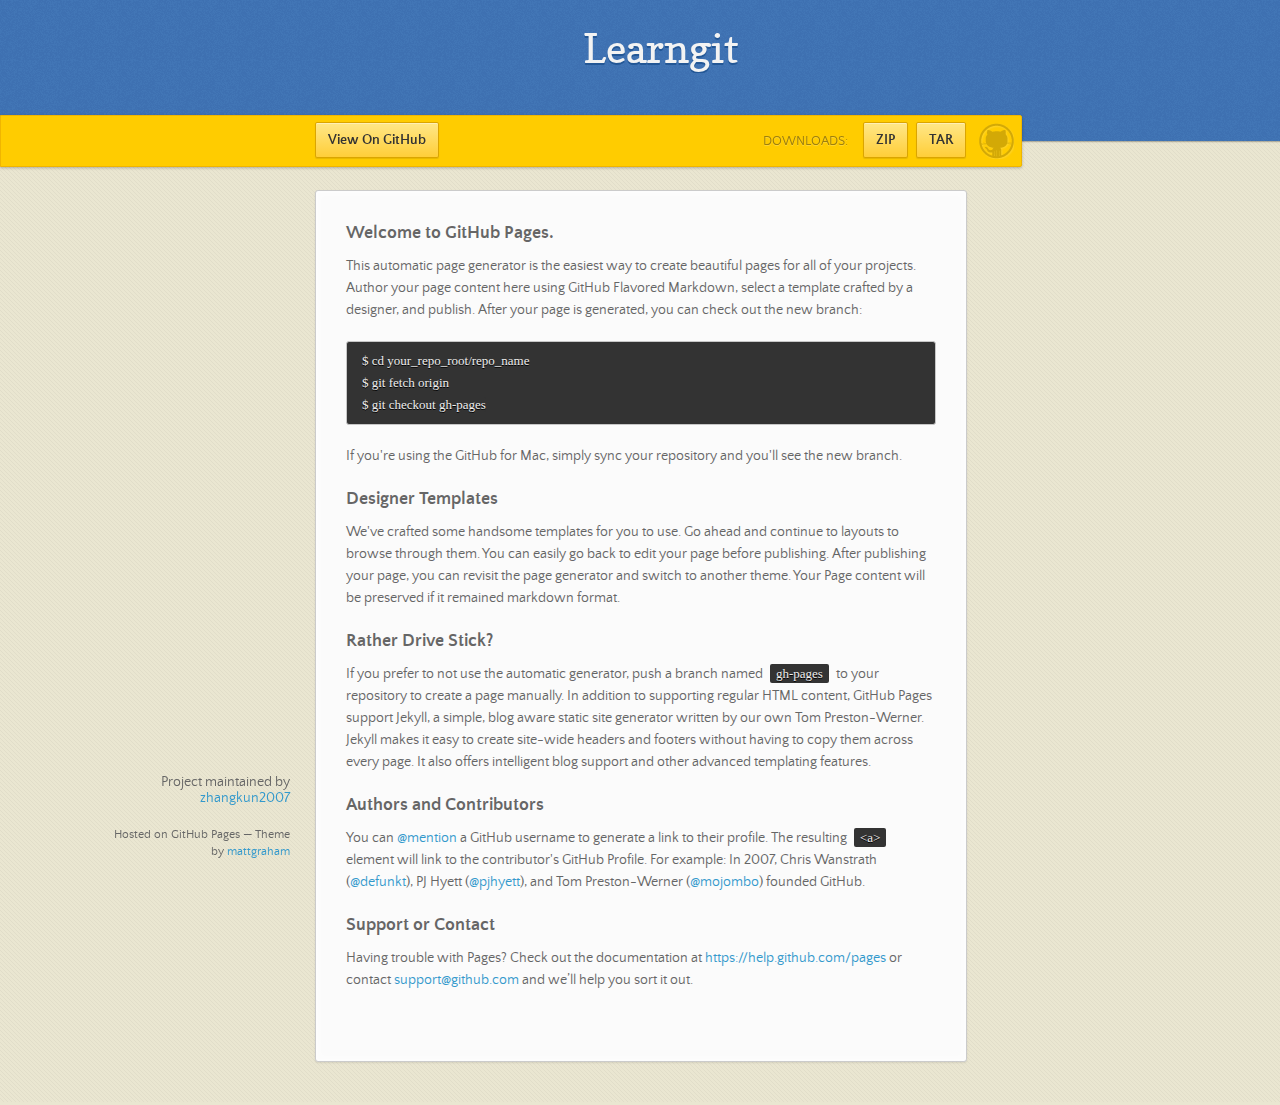
<file: index.html>
<!doctype html>
<html>
  <head>
    <meta charset="utf-8">
    <meta http-equiv="X-UA-Compatible" content="chrome=1">
    <title>Learngit by zhangkun2007</title>
    <link rel="stylesheet" href="stylesheets/styles.css">
    <link rel="stylesheet" href="stylesheets/github-dark.css">
    <script src="https://ajax.googleapis.com/ajax/libs/jquery/1.7.1/jquery.min.js"></script>
    <script src="javascripts/main.js"></script>
    <!--[if lt IE 9]>
      <script src="//html5shiv.googlecode.com/svn/trunk/html5.js"></script>
    <![endif]-->
    <meta name="viewport" content="width=device-width, initial-scale=1, user-scalable=no">

  </head>
  <body>

      <header>
        <h1>Learngit</h1>
        <p></p>
      </header>

      <div id="banner">
        <span id="logo"></span>

        <a href="https://github.com/zhangkun2007/learngit" class="button fork"><strong>View On GitHub</strong></a>
        <div class="downloads">
          <span>Downloads:</span>
          <ul>
            <li><a href="https://github.com/zhangkun2007/learngit/zipball/master" class="button">ZIP</a></li>
            <li><a href="https://github.com/zhangkun2007/learngit/tarball/master" class="button">TAR</a></li>
          </ul>
        </div>
      </div><!-- end banner -->

    <div class="wrapper">
      <nav>
        <ul></ul>
      </nav>
      <section>
        <h3>
<a id="welcome-to-github-pages" class="anchor" href="#welcome-to-github-pages" aria-hidden="true"><span class="octicon octicon-link"></span></a>Welcome to GitHub Pages.</h3>

<p>This automatic page generator is the easiest way to create beautiful pages for all of your projects. Author your page content here using GitHub Flavored Markdown, select a template crafted by a designer, and publish. After your page is generated, you can check out the new branch:</p>

<pre><code>$ cd your_repo_root/repo_name
$ git fetch origin
$ git checkout gh-pages
</code></pre>

<p>If you're using the GitHub for Mac, simply sync your repository and you'll see the new branch.</p>

<h3>
<a id="designer-templates" class="anchor" href="#designer-templates" aria-hidden="true"><span class="octicon octicon-link"></span></a>Designer Templates</h3>

<p>We've crafted some handsome templates for you to use. Go ahead and continue to layouts to browse through them. You can easily go back to edit your page before publishing. After publishing your page, you can revisit the page generator and switch to another theme. Your Page content will be preserved if it remained markdown format.</p>

<h3>
<a id="rather-drive-stick" class="anchor" href="#rather-drive-stick" aria-hidden="true"><span class="octicon octicon-link"></span></a>Rather Drive Stick?</h3>

<p>If you prefer to not use the automatic generator, push a branch named <code>gh-pages</code> to your repository to create a page manually. In addition to supporting regular HTML content, GitHub Pages support Jekyll, a simple, blog aware static site generator written by our own Tom Preston-Werner. Jekyll makes it easy to create site-wide headers and footers without having to copy them across every page. It also offers intelligent blog support and other advanced templating features.</p>

<h3>
<a id="authors-and-contributors" class="anchor" href="#authors-and-contributors" aria-hidden="true"><span class="octicon octicon-link"></span></a>Authors and Contributors</h3>

<p>You can <a href="https://github.com/blog/821" class="user-mention">@mention</a> a GitHub username to generate a link to their profile. The resulting <code>&lt;a&gt;</code> element will link to the contributor's GitHub Profile. For example: In 2007, Chris Wanstrath (<a href="https://github.com/defunkt" class="user-mention">@defunkt</a>), PJ Hyett (<a href="https://github.com/pjhyett" class="user-mention">@pjhyett</a>), and Tom Preston-Werner (<a href="https://github.com/mojombo" class="user-mention">@mojombo</a>) founded GitHub.</p>

<h3>
<a id="support-or-contact" class="anchor" href="#support-or-contact" aria-hidden="true"><span class="octicon octicon-link"></span></a>Support or Contact</h3>

<p>Having trouble with Pages? Check out the documentation at <a href="https://help.github.com/pages">https://help.github.com/pages</a> or contact <a href="mailto:support@github.com">support@github.com</a> and we’ll help you sort it out.</p>
      </section>
      <footer>
        <p>Project maintained by <a href="https://github.com/zhangkun2007">zhangkun2007</a></p>
        <p><small>Hosted on GitHub Pages &mdash; Theme by <a href="https://twitter.com/michigangraham">mattgraham</a></small></p>
      </footer>
    </div>
    <!--[if !IE]><script>fixScale(document);</script><![endif]-->
    
  </body>
</html>
</file>
<file: stylesheets/styles.css>
/*
Leap Day for GitHub Pages
by Matt Graham
*/
@font-face {
  font-family: 'Quattrocento Sans';
  src: url("../fonts/quattrocentosans-bold-webfont.eot");
  src: url("../fonts/quattrocentosans-bold-webfont.eot?#iefix") format("embedded-opentype"), url("../fonts/quattrocentosans-bold-webfont.woff") format("woff"), url("../fonts/quattrocentosans-bold-webfont.ttf") format("truetype"), url("../fonts/quattrocentosans-bold-webfont.svg#QuattrocentoSansBold") format("svg");
  font-weight: bold;
  font-style: normal;
}

@font-face {
  font-family: 'Quattrocento Sans';
  src: url("../fonts/quattrocentosans-bolditalic-webfont.eot");
  src: url("../fonts/quattrocentosans-bolditalic-webfont.eot?#iefix") format("embedded-opentype"), url("../fonts/quattrocentosans-bolditalic-webfont.woff") format("woff"), url("../fonts/quattrocentosans-bolditalic-webfont.ttf") format("truetype"), url("../fonts/quattrocentosans-bolditalic-webfont.svg#QuattrocentoSansBoldItalic") format("svg");
  font-weight: bold;
  font-style: italic;
}

@font-face {
  font-family: 'Quattrocento Sans';
  src: url("../fonts/quattrocentosans-italic-webfont.eot");
  src: url("../fonts/quattrocentosans-italic-webfont.eot?#iefix") format("embedded-opentype"), url("../fonts/quattrocentosans-italic-webfont.woff") format("woff"), url("../fonts/quattrocentosans-italic-webfont.ttf") format("truetype"), url("../fonts/quattrocentosans-italic-webfont.svg#QuattrocentoSansItalic") format("svg");
  font-weight: normal;
  font-style: italic;
}

@font-face {
  font-family: 'Quattrocento Sans';
  src: url("../fonts/quattrocentosans-regular-webfont.eot");
  src: url("../fonts/quattrocentosans-regular-webfont.eot?#iefix") format("embedded-opentype"), url("../fonts/quattrocentosans-regular-webfont.woff") format("woff"), url("../fonts/quattrocentosans-regular-webfont.ttf") format("truetype"), url("../fonts/quattrocentosans-regular-webfont.svg#QuattrocentoSansRegular") format("svg");
  font-weight: normal;
  font-style: normal;
}

@font-face {
  font-family: 'Copse';
  src: url("../fonts/copse-regular-webfont.eot");
  src: url("../fonts/copse-regular-webfont.eot?#iefix") format("embedded-opentype"), url("../fonts/copse-regular-webfont.woff") format("woff"), url("../fonts/copse-regular-webfont.ttf") format("truetype"), url("../fonts/copse-regular-webfont.svg#CopseRegular") format("svg");
  font-weight: normal;
  font-style: normal;
}

/* normalize.css 2012-02-07T12:37 UTC - https://github.com/necolas/normalize.css */
/* =============================================================================
   HTML5 display definitions
   ========================================================================== */
/*
 * Corrects block display not defined in IE6/7/8/9 & FF3
 */
article,
aside,
details,
figcaption,
figure,
footer,
header,
hgroup,
nav,
section,
summary {
  display: block;
}

/*
 * Corrects inline-block display not defined in IE6/7/8/9 & FF3
 */
audio,
canvas,
video {
  display: inline-block;
  *display: inline;
  *zoom: 1;
}

/*
 * Prevents modern browsers from displaying 'audio' without controls
 */
audio:not([controls]) {
  display: none;
}

/*
 * Addresses styling for 'hidden' attribute not present in IE7/8/9, FF3, S4
 * Known issue: no IE6 support
 */
[hidden] {
  display: none;
}

/* =============================================================================
   Base
   ========================================================================== */
/*
 * 1. Corrects text resizing oddly in IE6/7 when body font-size is set using em units
 *    http://clagnut.com/blog/348/#c790
 * 2. Prevents iOS text size adjust after orientation change, without disabling user zoom
 *    www.456bereastreet.com/archive/201012/controlling_text_size_in_safari_for_ios_without_disabling_user_zoom/
 */
html {
  font-size: 100%;
  /* 1 */
  -webkit-text-size-adjust: 100%;
  /* 2 */
  -ms-text-size-adjust: 100%;
  /* 2 */
}

/*
 * Addresses font-family inconsistency between 'textarea' and other form elements.
 */
html,
button,
input,
select,
textarea {
  font-family: sans-serif;
}

/*
 * Addresses margins handled incorrectly in IE6/7
 */
body {
  margin: 0;
}

/* =============================================================================
   Links
   ========================================================================== */
/*
 * Addresses outline displayed oddly in Chrome
 */
a:focus {
  outline: thin dotted;
}

/*
 * Improves readability when focused and also mouse hovered in all browsers
 * people.opera.com/patrickl/experiments/keyboard/test
 */
a:hover,
a:active {
  outline: 0;
}

/* =============================================================================
   Typography
   ========================================================================== */
/*
 * Addresses font sizes and margins set differently in IE6/7
 * Addresses font sizes within 'section' and 'article' in FF4+, Chrome, S5
 */
h1 {
  font-size: 2em;
  margin: 0.67em 0;
}

h2 {
  font-size: 1.5em;
  margin: 0.83em 0;
}

h3 {
  font-size: 1.17em;
  margin: 1em 0;
}

h4 {
  font-size: 1em;
  margin: 1.33em 0;
}

h5 {
  font-size: 0.83em;
  margin: 1.67em 0;
}

h6 {
  font-size: 0.75em;
  margin: 2.33em 0;
}

/*
 * Addresses styling not present in IE7/8/9, S5, Chrome
 */
abbr[title] {
  border-bottom: 1px dotted;
}

/*
 * Addresses style set to 'bolder' in FF3+, S4/5, Chrome
*/
b,
strong {
  font-weight: bold;
}

blockquote {
  margin: 1em 40px;
}

/*
 * Addresses styling not present in S5, Chrome
 */
dfn {
  font-style: italic;
}

/*
 * Addresses styling not present in IE6/7/8/9
 */
mark {
  background: #ff0;
  color: #000;
}

/*
 * Addresses margins set differently in IE6/7
 */
p,
pre {
  margin: 1em 0;
}

/*
 * Corrects font family set oddly in IE6, S4/5, Chrome
 * en.wikipedia.org/wiki/User:Davidgothberg/Test59
 */
pre,
code,
kbd,
samp {
  font-family: monospace, serif;
  _font-family: 'courier new', monospace;
  font-size: 1em;
}

/*
 * 1. Addresses CSS quotes not supported in IE6/7
 * 2. Addresses quote property not supported in S4
 */
/* 1 */
q {
  quotes: none;
}

/* 2 */
q:before,
q:after {
  content: '';
  content: none;
}

small {
  font-size: 75%;
}

/*
 * Prevents sub and sup affecting line-height in all browsers
 * gist.github.com/413930
 */
sub,
sup {
  font-size: 75%;
  line-height: 0;
  position: relative;
  vertical-align: baseline;
}

sup {
  top: -0.5em;
}

sub {
  bottom: -0.25em;
}

/* =============================================================================
   Lists
   ========================================================================== */
/*
 * Addresses margins set differently in IE6/7
 */
dl,
menu,
ol,
ul {
  margin: 1em 0;
}

dd {
  margin: 0 0 0 40px;
}

/*
 * Addresses paddings set differently in IE6/7
 */
menu,
ol,
ul {
  padding: 0 0 0 40px;
}

/*
 * Corrects list images handled incorrectly in IE7
 */
nav ul,
nav ol {
  list-style: none;
  list-style-image: none;
}

/* =============================================================================
   Embedded content
   ========================================================================== */
/*
 * 1. Removes border when inside 'a' element in IE6/7/8/9, FF3
 * 2. Improves image quality when scaled in IE7
 *    code.flickr.com/blog/2008/11/12/on-ui-quality-the-little-things-client-side-image-resizing/
 */
img {
  border: 0;
  /* 1 */
  -ms-interpolation-mode: bicubic;
  /* 2 */
}

/*
 * Corrects overflow displayed oddly in IE9
 */
svg:not(:root) {
  overflow: hidden;
}

/* =============================================================================
   Figures
   ========================================================================== */
/*
 * Addresses margin not present in IE6/7/8/9, S5, O11
 */
figure {
  margin: 0;
}

/* =============================================================================
   Forms
   ========================================================================== */
/*
 * Corrects margin displayed oddly in IE6/7
 */
form {
  margin: 0;
}

/*
 * Define consistent border, margin, and padding
 */
fieldset {
  border: 1px solid #c0c0c0;
  margin: 0 2px;
  padding: 0.35em 0.625em 0.75em;
}

/*
 * 1. Corrects color not being inherited in IE6/7/8/9
 * 2. Corrects text not wrapping in FF3 
 * 3. Corrects alignment displayed oddly in IE6/7
 */
legend {
  border: 0;
  /* 1 */
  padding: 0;
  white-space: normal;
  /* 2 */
  *margin-left: -7px;
  /* 3 */
}

/*
 * 1. Corrects font size not being inherited in all browsers
 * 2. Addresses margins set differently in IE6/7, FF3+, S5, Chrome
 * 3. Improves appearance and consistency in all browsers
 */
button,
input,
select,
textarea {
  font-size: 100%;
  /* 1 */
  margin: 0;
  /* 2 */
  vertical-align: baseline;
  /* 3 */
  *vertical-align: middle;
  /* 3 */
}

/*
 * Addresses FF3/4 setting line-height on 'input' using !important in the UA stylesheet
 */
button,
input {
  line-height: normal;
  /* 1 */
}

/*
 * 1. Improves usability and consistency of cursor style between image-type 'input' and others
 * 2. Corrects inability to style clickable 'input' types in iOS
 * 3. Removes inner spacing in IE7 without affecting normal text inputs
 *    Known issue: inner spacing remains in IE6
 */
button,
input[type="button"],
input[type="reset"],
input[type="submit"] {
  cursor: pointer;
  /* 1 */
  -webkit-appearance: button;
  /* 2 */
  *overflow: visible;
  /* 3 */
}

/*
 * Re-set default cursor for disabled elements
 */
button[disabled],
input[disabled] {
  cursor: default;
}

/*
 * 1. Addresses box sizing set to content-box in IE8/9
 * 2. Removes excess padding in IE8/9
 * 3. Removes excess padding in IE7
      Known issue: excess padding remains in IE6
 */
input[type="checkbox"],
input[type="radio"] {
  box-sizing: border-box;
  /* 1 */
  padding: 0;
  /* 2 */
  *height: 13px;
  /* 3 */
  *width: 13px;
  /* 3 */
}

/*
 * 1. Addresses appearance set to searchfield in S5, Chrome
 * 2. Addresses box-sizing set to border-box in S5, Chrome (include -moz to future-proof)
 */
input[type="search"] {
  -webkit-appearance: textfield;
  /* 1 */
  -moz-box-sizing: content-box;
  -webkit-box-sizing: content-box;
  /* 2 */
  box-sizing: content-box;
}

/*
 * Removes inner padding and search cancel button in S5, Chrome on OS X
 */
input[type="search"]::-webkit-search-decoration,
input[type="search"]::-webkit-search-cancel-button {
  -webkit-appearance: none;
}

/*
 * Removes inner padding and border in FF3+
 * www.sitepen.com/blog/2008/05/14/the-devils-in-the-details-fixing-dojos-toolbar-buttons/
 */
button::-moz-focus-inner,
input::-moz-focus-inner {
  border: 0;
  padding: 0;
}

/*
 * 1. Removes default vertical scrollbar in IE6/7/8/9
 * 2. Improves readability and alignment in all browsers
 */
textarea {
  overflow: auto;
  /* 1 */
  vertical-align: top;
  /* 2 */
}

/* =============================================================================
   Tables
   ========================================================================== */
/*
 * Remove most spacing between table cells
 */
table {
  border-collapse: collapse;
  border-spacing: 0;
}

body {
  font: 14px/22px "Quattrocento Sans", "Helvetica Neue", Helvetica, Arial, sans-serif;
  color: #666;
  font-weight: 300;
  margin: 0px;
  padding: 0px 0 20px 0px;
  background: url(../images/body-background.png) #eae6d1;
}

h1, h2, h3, h4, h5, h6 {
  color: #333;
  margin: 0 0 10px;
}

p, ul, ol, table, pre, dl {
  margin: 0 0 20px;
}

h1, h2, h3 {
  line-height: 1.1;
}

h1 {
  font-size: 28px;
}

h2 {
  font-size: 24px;
  color: #393939;
}

h3, h4, h5, h6 {
  color: #666666;
}

h3 {
  font-size: 18px;
  line-height: 24px;
}

a {
  color: #3399cc;
  font-weight: 400;
  text-decoration: none;
}

a small {
  font-size: 11px;
  color: #666;
  margin-top: -0.6em;
  display: block;
}

ul {
  list-style-image: url("../images/bullet.png");
}

strong {
  font-weight: bold;
  color: #333;
}

.wrapper {
  width: 650px;
  margin: 0 auto;
  position: relative;
}

section img {
  max-width: 100%;
}

blockquote {
  border-left: 1px solid #ffcc00;
  margin: 0;
  padding: 0 0 0 20px;
  font-style: italic;
}

code {
  font-family: "Lucida Sans", Monaco, Bitstream Vera Sans Mono, Lucida Console, Terminal;
  font-size: 13px;
  color: #efefef;
  text-shadow: 0px 1px 0px #000;
  margin: 0 4px;
  padding: 2px 6px;
  background: #333;
  -moz-border-radius: 2px;
  -webkit-border-radius: 2px;
  -o-border-radius: 2px;
  -ms-border-radius: 2px;
  -khtml-border-radius: 2px;
  border-radius: 2px;
}

pre {
  padding: 8px 15px;
  background: #333333;
  -moz-border-radius: 3px;
  -webkit-border-radius: 3px;
  -o-border-radius: 3px;
  -ms-border-radius: 3px;
  -khtml-border-radius: 3px;
  border-radius: 3px;
  border: 1px solid #c7c7c7;
  overflow: auto;
  overflow-y: hidden;
}
pre code {
  margin: 0px;
  padding: 0px;
}

table {
  width: 100%;
  border-collapse: collapse;
}

th {
  text-align: left;
  padding: 5px 10px;
  border-bottom: 1px solid #e5e5e5;
  color: #444;
}

td {
  text-align: left;
  padding: 5px 10px;
  border-bottom: 1px solid #e5e5e5;
  border-right: 1px solid #ffcc00;
}
td:first-child {
  border-left: 1px solid #ffcc00;
}

hr {
  border: 0;
  outline: none;
  height: 11px;
  background: transparent url("../images/hr.gif") center center repeat-x;
  margin: 0 0 20px;
}

dt {
  color: #444;
  font-weight: 700;
}

header {
  padding: 25px 20px 40px 20px;
  margin: 0;
  position: fixed;
  top: 0;
  left: 0;
  right: 0;
  width: 100%;
  text-align: center;
  background: url(../images/background.png) #4276b6;
  -moz-box-shadow: 1px 0px 2px rgba(0, 0, 0, 0.75);
  -webkit-box-shadow: 1px 0px 2px rgba(0, 0, 0, 0.75);
  -o-box-shadow: 1px 0px 2px rgba(0, 0, 0, 0.75);
  box-shadow: 1px 0px 2px rgba(0, 0, 0, 0.75);
  z-index: 99;
  -webkit-font-smoothing: antialiased;
  min-height: 76px;
}
header h1 {
  font: 40px/48px "Copse", "Helvetica Neue", Helvetica, Arial, sans-serif;
  color: #f3f3f3;
  text-shadow: 0px 2px 0px #235796;
  margin: 0px;
  white-space: nowrap;
  overflow: hidden;
  text-overflow: ellipsis;
  -o-text-overflow: ellipsis;
  -ms-text-overflow: ellipsis;
}
header p {
  color: #d8d8d8;
  text-shadow: rgba(0, 0, 0, 0.2) 0 1px 0;
  font-size: 18px;
  margin: 0px;
}

#banner {
  z-index: 100;
  left: 0;
  right: 50%;
  height: 50px;
  margin-right: -382px;
  position: fixed;
  top: 115px;
  background: #ffcc00;
  border: 1px solid #f0b500;
  -moz-box-shadow: 0px 1px 3px rgba(0, 0, 0, 0.25);
  -webkit-box-shadow: 0px 1px 3px rgba(0, 0, 0, 0.25);
  -o-box-shadow: 0px 1px 3px rgba(0, 0, 0, 0.25);
  box-shadow: 0px 1px 3px rgba(0, 0, 0, 0.25);
  -moz-border-radius: 0px 2px 2px 0px;
  -webkit-border-radius: 0px 2px 2px 0px;
  -o-border-radius: 0px 2px 2px 0px;
  -ms-border-radius: 0px 2px 2px 0px;
  -khtml-border-radius: 0px 2px 2px 0px;
  border-radius: 0px 2px 2px 0px;
  padding-right: 10px;
}
#banner .button {
  border: 1px solid #dba500;
  background: -webkit-gradient(linear, 50% 0%, 50% 100%, color-stop(0%, #ffe788), color-stop(100%, #ffce38));
  background: -webkit-linear-gradient(#ffe788, #ffce38);
  background: -moz-linear-gradient(#ffe788, #ffce38);
  background: -o-linear-gradient(#ffe788, #ffce38);
  background: -ms-linear-gradient(#ffe788, #ffce38);
  background: linear-gradient(#ffe788, #ffce38);
  -moz-border-radius: 2px;
  -webkit-border-radius: 2px;
  -o-border-radius: 2px;
  -ms-border-radius: 2px;
  -khtml-border-radius: 2px;
  border-radius: 2px;
  -moz-box-shadow: inset 0px 1px 0px rgba(255, 255, 255, 0.4), 0px 1px 1px rgba(0, 0, 0, 0.1);
  -webkit-box-shadow: inset 0px 1px 0px rgba(255, 255, 255, 0.4), 0px 1px 1px rgba(0, 0, 0, 0.1);
  -o-box-shadow: inset 0px 1px 0px rgba(255, 255, 255, 0.4), 0px 1px 1px rgba(0, 0, 0, 0.1);
  box-shadow: inset 0px 1px 0px rgba(255, 255, 255, 0.4), 0px 1px 1px rgba(0, 0, 0, 0.1);
  background-color: #FFE788;
  margin-left: 5px;
  padding: 10px 12px;
  margin-top: 6px;
  line-height: 14px;
  font-size: 14px;
  color: #333;
  font-weight: bold;
  display: inline-block;
  text-align: center;
}
#banner .button:hover {
  background: -webkit-gradient(linear, 50% 0%, 50% 100%, color-stop(0%, #ffe788), color-stop(100%, #ffe788));
  background: -webkit-linear-gradient(#ffe788, #ffe788);
  background: -moz-linear-gradient(#ffe788, #ffe788);
  background: -o-linear-gradient(#ffe788, #ffe788);
  background: -ms-linear-gradient(#ffe788, #ffe788);
  background: linear-gradient(#ffe788, #ffe788);
  background-color: #ffeca0;
}
#banner .fork {
  position: fixed;
  left: 50%;
  margin-left: -325px;
  padding: 10px 12px;
  margin-top: 6px;
  line-height: 14px;
  font-size: 14px;
  background-color: #FFE788;
}
#banner .downloads {
  float: right;
  margin: 0 45px 0 0;
}
#banner .downloads span {
  float: left;
  line-height: 52px;
  font-size: 90%;
  color: #9d7f0d;
  text-transform: uppercase;
  text-shadow: rgba(255, 255, 255, 0.2) 0 1px 0;
}
#banner ul {
  list-style: none;
  height: 40px;
  padding: 0;
  float: left;
  margin-left: 10px;
}
#banner ul li {
  display: inline;
}
#banner ul li a.button {
  background-color: #FFE788;
}
#banner #logo {
  position: absolute;
  height: 36px;
  width: 36px;
  right: 7px;
  top: 7px;
  display: block;
  background: url(../images/octocat-logo.png);
}

section {
  width: 590px;
  padding: 30px 30px 50px 30px;
  margin: 20px 0;
  margin-top: 190px;
  position: relative;
  background: #fbfbfb;
  -moz-border-radius: 3px;
  -webkit-border-radius: 3px;
  -o-border-radius: 3px;
  -ms-border-radius: 3px;
  -khtml-border-radius: 3px;
  border-radius: 3px;
  border: 1px solid #cbcbcb;
  -moz-box-shadow: 0px 1px 2px rgba(0, 0, 0, 0.09), inset 0px 0px 2px 2px rgba(255, 255, 255, 0.5), inset 0 0 5px 5px rgba(255, 255, 255, 0.4);
  -webkit-box-shadow: 0px 1px 2px rgba(0, 0, 0, 0.09), inset 0px 0px 2px 2px rgba(255, 255, 255, 0.5), inset 0 0 5px 5px rgba(255, 255, 255, 0.4);
  -o-box-shadow: 0px 1px 2px rgba(0, 0, 0, 0.09), inset 0px 0px 2px 2px rgba(255, 255, 255, 0.5), inset 0 0 5px 5px rgba(255, 255, 255, 0.4);
  box-shadow: 0px 1px 2px rgba(0, 0, 0, 0.09), inset 0px 0px 2px 2px rgba(255, 255, 255, 0.5), inset 0 0 5px 5px rgba(255, 255, 255, 0.4);
}

small {
  font-size: 12px;
}

nav {
  width: 230px;
  position: fixed;
  top: 220px;
  left: 50%;
  margin-left: -580px;
  text-align: right;
}
nav ul {
  list-style: none;
  list-style-image: none;
  font-size: 14px;
  line-height: 24px;
}
nav ul li {
  padding: 5px 0px;
  line-height: 16px;
}
nav ul li.tag-h1 {
  font-size: 1.2em;
}
nav ul li.tag-h1 a {
  font-weight: bold;
  color: #333;
}
nav ul li.tag-h2 + .tag-h1 {
  margin-top: 10px;
}
nav ul a {
  color: #666;
}
nav ul a:hover {
  color: #999;
}

footer {
  width: 180px;
  position: fixed;
  left: 50%;
  margin-left: -530px;
  bottom: 20px;
  text-align: right;
  line-height: 16px;
}

@media print, screen and (max-width: 1060px) {
  div.wrapper {
    width: auto;
    margin: 0;
  }

  nav {
    display: none;
  }

  header, section, footer {
    float: none;
  }
  header h1, section h1, footer h1 {
    white-space: nowrap;
    overflow: hidden;
    text-overflow: ellipsis;
    -o-text-overflow: ellipsis;
    -ms-text-overflow: ellipsis;
  }

  #banner {
    width: 100%;
  }
  #banner .downloads {
    margin-right: 60px;
  }
  #banner #logo {
    margin-right: 15px;
  }

  section {
    border: 1px solid #e5e5e5;
    border-width: 1px 0;
    padding: 20px auto;
    margin: 190px auto 20px;
    max-width: 600px;
  }

  footer {
    text-align: center;
    margin: 20px auto;
    position: relative;
    left: auto;
    bottom: auto;
    width: auto;
  }
}
@media print, screen and (max-width: 720px) {
  body {
    word-wrap: break-word;
  }

  header {
    padding: 20px 20px;
    margin: 0;
  }
  header h1 {
    font-size: 32px;
    white-space: nowrap;
    overflow: hidden;
    text-overflow: ellipsis;
    -o-text-overflow: ellipsis;
    -ms-text-overflow: ellipsis;
  }
  header p {
    display: none;
  }

  #banner {
    top: 80px;
  }
  #banner .fork {
    float: left;
    display: inline-block;
    margin-left: 0px;
    position: fixed;
    left: 20px;
  }

  section {
    margin-top: 130px;
    margin-bottom: 0px;
    width: auto;
  }

  header ul, header p.view {
    position: static;
  }
}
@media print, screen and (max-width: 480px) {
  header {
    position: relative;
    padding: 5px 0px;
    min-height: 0px;
  }
  header h1 {
    font-size: 24px;
    white-space: nowrap;
    overflow: hidden;
    text-overflow: ellipsis;
    -o-text-overflow: ellipsis;
    -ms-text-overflow: ellipsis;
  }

  section {
    margin-top: 5px;
  }

  #banner {
    display: none;
  }

  header ul {
    display: none;
  }
}
@media print {
  body {
    padding: 0.4in;
    font-size: 12pt;
    color: #444;
  }
}
@media print, screen and (max-height: 680px) {
  footer {
    text-align: center;
    margin: 20px auto;
    position: relative;
    left: auto;
    bottom: auto;
    width: auto;
  }
}
@media print, screen and (max-height: 480px) {
  nav {
    display: none;
  }

  footer {
    text-align: center;
    margin: 20px auto;
    position: relative;
    left: auto;
    bottom: auto;
    width: auto;
  }
}
</file>
<file: stylesheets/github-dark.css>
/*
   Copyright 2014 GitHub Inc.

   Licensed under the Apache License, Version 2.0 (the "License");
   you may not use this file except in compliance with the License.
   You may obtain a copy of the License at

       http://www.apache.org/licenses/LICENSE-2.0

   Unless required by applicable law or agreed to in writing, software
   distributed under the License is distributed on an "AS IS" BASIS,
   WITHOUT WARRANTIES OR CONDITIONS OF ANY KIND, either express or implied.
   See the License for the specific language governing permissions and
   limitations under the License.

*/

.pl-c /* comment */ {
  color: #969896;
}

.pl-c1      /* constant, markup.raw, meta.diff.header, meta.module-reference, meta.property-name, support, support.constant, support.variable, variable.other.constant */,
.pl-s .pl-v /* string variable */ {
  color: #0099cd;
}

.pl-e  /* entity */,
.pl-en /* entity.name */ {
  color: #9774cb;
}

.pl-s .pl-s1 /* string source */,
.pl-smi      /* storage.modifier.import, storage.modifier.package, storage.type.java, variable.other, variable.parameter.function */ {
  color: #ddd;
}

.pl-ent /* entity.name.tag */ {
  color: #7bcc72;
}

.pl-k /* keyword, storage, storage.type */ {
  color: #cc2372;
}

.pl-pds              /* punctuation.definition.string, string.regexp.character-class */,
.pl-s                /* string */,
.pl-s .pl-pse .pl-s1 /* string punctuation.section.embedded source */,
.pl-sr               /* string.regexp */,
.pl-sr .pl-cce       /* string.regexp constant.character.escape */,
.pl-sr .pl-sra       /* string.regexp string.regexp.arbitrary-repitition */,
.pl-sr .pl-sre       /* string.regexp source.ruby.embedded */ {
  color: #3c66e2;
}

.pl-v /* variable */ {
  color: #fb8764;
}

.pl-id /* invalid.deprecated */ {
  color: #e63525;
}

.pl-ii /* invalid.illegal */ {
  background-color: #e63525;
  color: #f8f8f8;
}

.pl-sr .pl-cce /* string.regexp constant.character.escape */ {
  color: #7bcc72;
  font-weight: bold;
}

.pl-ml /* markup.list */ {
  color: #c26b2b;
}

.pl-mh        /* markup.heading */,
.pl-mh .pl-en /* markup.heading entity.name */,
.pl-ms        /* meta.separator */ {
  color: #264ec5;
  font-weight: bold;
}

.pl-mq /* markup.quote */ {
  color: #00acac;
}

.pl-mi /* markup.italic */ {
  color: #ddd;
  font-style: italic;
}

.pl-mb /* markup.bold */ {
  color: #ddd;
  font-weight: bold;
}

.pl-md /* markup.deleted, meta.diff.header.from-file */ {
  background-color: #ffecec;
  color: #bd2c00;
}

.pl-mi1 /* markup.inserted, meta.diff.header.to-file */ {
  background-color: #eaffea;
  color: #55a532;
}

.pl-mdr /* meta.diff.range */ {
  color: #9774cb;
  font-weight: bold;
}

.pl-mo /* meta.output */ {
  color: #264ec5;
}
</file>
